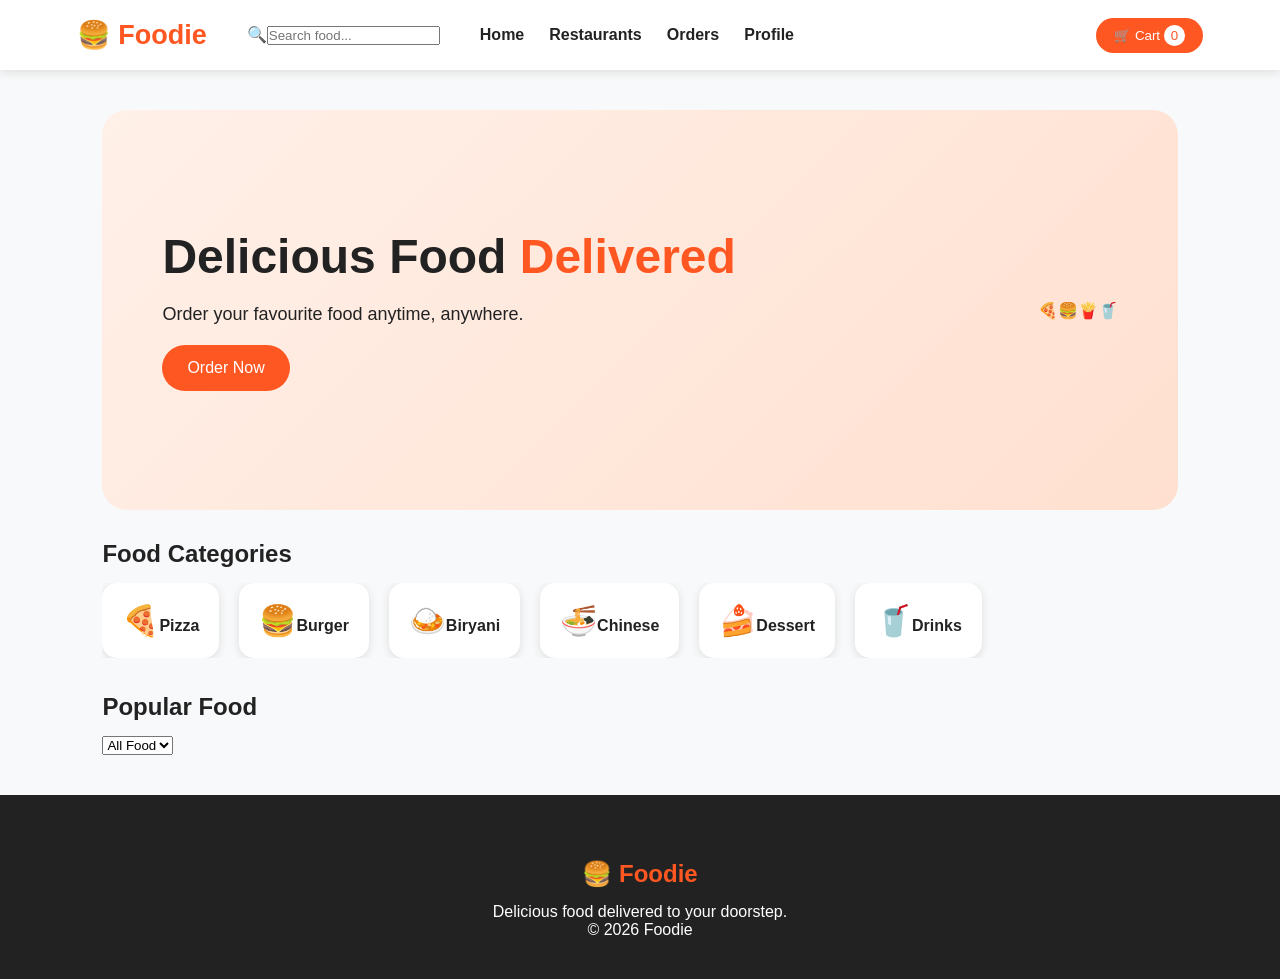
<file: index.html>
<!DOCTYPE html>
<html lang="en">
<head>
<meta charset="UTF-8">
<meta name="viewport" content="width=device-width,initial-scale=1.0">
<title>Foodie - Food Delivery</title>
<link rel="stylesheet" href="food.css">
</head>
<body>
<header class="navbar">
<div class="logo">🍔 Foodie</div>
<div class="search">🔍<input type="text" id="searchInput" placeholder="Search food..." onkeyup="searchFood()"></div>
<nav>
<a onclick="showPage('home')">Home</a>
<a onclick="showPage('restaurants')">Restaurants</a>
<a onclick="showPage('orders')">Orders</a>
<a onclick="showPage('profile')">Profile</a>
</nav>
<button class="cart-btn" onclick="showPage('cart')">🛒 Cart <span id="cartCount">0</span></button>
</header>

<section id="home" class="page active">
<div class="hero">
<div>
<h1>Delicious Food <span>Delivered</span></h1>
<p>Order your favourite food anytime, anywhere.</p>
<button onclick="showPage('restaurants')">Order Now</button>
</div>
<div class="hero-image">🍕🍔🍟🥤</div>
</div>
<h2>Food Categories</h2>
<div class="categories">
<div onclick="filterFood('Pizza')">🍕<b>Pizza</b></div>
<div onclick="filterFood('Burger')">🍔<b>Burger</b></div>
<div onclick="filterFood('Biryani')">🍛<b>Biryani</b></div>
<div onclick="filterFood('Chinese')">🍜<b>Chinese</b></div>
<div onclick="filterFood('Dessert')">🍰<b>Dessert</b></div>
<div onclick="filterFood('Drinks')">🥤<b>Drinks</b></div>
</div>
<div class="heading">
<h2>Popular Food</h2>
<select onchange="filterFood(this.value)">
<option value="All">All Food</option>
<option value="Pizza">Pizza</option>
<option value="Burger">Burger</option>
<option value="Biryani">Biryani</option>
<option value="Chinese">Chinese</option>
<option value="Dessert">Dessert</option>
<option value="Drinks">Drinks</option>
</select>
</div>
<div id="foodContainer" class="food-grid"></div>
</section>

<section id="restaurants" class="page">
<h1>🍽️ Restaurants</h1>
<div id="restaurantList" class="restaurant-grid"></div>
</section>

<section id="cart" class="page">
<h1>🛒 Your Cart</h1>
<div id="cartItems"></div>
<div class="cart-summary">
<h2>Order Summary</h2>
<p>Subtotal: <span id="subtotal">₹0</span></p>
<p>Delivery: <span>₹50</span></p>
<hr>
<h2>Total: <span id="total">₹0</span></h2>
<button onclick="showPage('checkout')">Checkout</button>
</div>
</section>

<section id="checkout" class="page">
<h1>Checkout</h1>
<div class="checkout-box">
<h2>📍 Delivery Address</h2>
<textarea id="address" placeholder="Enter your delivery address"></textarea>
<h2>⏰ Delivery Time</h2>
<select id="deliveryTime">
<option value="">Select Delivery Time</option>
<option>30 Minutes</option>
<option>45 Minutes</option>
<option>60 Minutes</option>
</select>
<h2>💳 Payment Method</h2>
<label><input type="radio" name="payment" value="UPI" checked> UPI</label>
<label><input type="radio" name="payment" value="Card"> Credit / Debit Card</label>
<label><input type="radio" name="payment" value="COD"> Cash on Delivery</label>
<button class="place-order" onclick="placeOrder()">Place Order</button>
</div>
</section>

<section id="orders" class="page">
<h1>📦 My Orders</h1>
<div id="orderList"></div>
</section>

<section id="profile" class="page">
<div class="profile">
<div class="profile-avatar">N</div>
<h1>Nakshatra</h1>
<p>@nakshatra</p>
<p>📍 Erode, Tamil Nadu</p>
<div class="profile-stats">
<div><b>12</b><small>Orders</small></div>
<div><b>4.8 ⭐</b><small>Rating</small></div>
<div><b>8</b><small>Favourite</small></div>
</div>
<button>Edit Profile</button>
</div>
</section>

<section id="tracking" class="page">
<h1>🚴 Order Tracking</h1>
<div class="tracking-box">
<h2>Your order is on the way!</h2>
<p>🍳 Food Preparing</p>
<p>🚴 Out for Delivery</p>
<p>🏠 Arriving Soon</p>
</div>
</section>

<footer>
<h2>🍔 Foodie</h2>
<p>Delicious food delivered to your doorstep.</p>
<p>© 2026 Foodie</p>
</footer>
<script src="food.js"></script>
</body>
</html>
</file>
<file: food.css>
*{margin:0;padding:0;box-sizing:border-box}
body{font-family:Arial,sans-serif;background:#f8f9fa;color:#222}

.navbar{height:70px;background:white;display:flex;align-items:center;padding:0 6%;gap:40px;box-shadow:0 2px 10px #ddd;position:sticky;top:0;z-index:100}
.logo{font-size:27px;font-weight:bold;color:#ff5722}
nav{display:flex;gap:25px;flex:1}
nav a{cursor:pointer;font-weight:bold}
nav a:hover{color:#ff5722}
.cart-btn{border:none;background:#ff5722;color:white;padding:10px 18px;border-radius:20px;cursor:pointer}
#cartCount{background:white;color:#ff5722;padding:3px 7px;border-radius:50%}

.page{display:none;padding:40px 8%;min-height:80vh}
.active{display:block}

.hero{min-height:400px;background:linear-gradient(135deg,#fff0e8,#ffe0d0);border-radius:25px;display:flex;align-items:center;justify-content:space-between;padding:60px;margin-bottom:30px}
.hero h1{font-size:48px;max-width:600px}
.hero h1 span{color:#ff5722}
.hero p{margin:20px 0;font-size:18px}
.hero button{background:#ff5722;border:none;color:white;padding:14px 25px;border-radius:25px;font-size:16px;cursor:pointer}
.hero-food{font-size:100px}

.search-area{background:white;padding:15px 20px;border-radius:30px;box-shadow:0 2px 8px #ddd;margin-bottom:35px}
.search-area input{border:none;outline:none;width:90%;font-size:16px}

h2{margin:25px 0 15px}
.categories{display:flex;gap:20px;overflow-x:auto;margin-bottom:35px}
.categories div{background:white;min-width:110px;padding:20px;border-radius:15px;text-align:center;cursor:pointer;box-shadow:0 2px 8px #ddd}
.categories div:first-letter{font-size:30px}

.food-grid{display:grid;grid-template-columns:repeat(auto-fit,minmax(220px,1fr));gap:20px}
.food-card{background:white;border-radius:18px;padding:20px;box-shadow:0 2px 10px #ddd}
.food-image{height:150px;border-radius:15px;background:#fff0e8;display:flex;justify-content:center;align-items:center;font-size:70px}
.food-card h3{margin-top:15px}
.food-card p{color:#666;margin:8px 0}
.food-card button{background:#ff5722;color:white;border:none;padding:10px 18px;border-radius:20px;cursor:pointer}

.restaurant-grid{display:grid;grid-template-columns:repeat(auto-fit,minmax(230px,1fr));gap:25px}
.restaurant{background:white;padding:20px;border-radius:18px;box-shadow:0 2px 10px #ddd}
.restaurant-img{height:160px;background:#fff0e8;border-radius:15px;display:flex;align-items:center;justify-content:center;font-size:80px}
.restaurant button{margin-top:15px;background:#ff5722;color:white;border:none;padding:10px 18px;border-radius:20px}

.cart-item{background:white;padding:20px;margin:15px 0;border-radius:15px;display:flex;align-items:center;gap:20px}
.cart-item div:nth-child(2){flex:1}
.quantity button{border:none;background:#ff5722;color:white;padding:5px 10px;border-radius:5px}
.bill{background:white;padding:25px;border-radius:15px;max-width:500px;margin-left:auto}
.bill p{display:flex;justify-content:space-between;margin:15px 0}
.bill button{width:100%;background:#ff5722;color:white;border:none;padding:14px;border-radius:25px;cursor:pointer}
.checkout-box{background:white;padding:30px;border-radius:20px;max-width:600px}
.checkout-box textarea{width:100%;height:100px;padding:15px;margin-bottom:20px}
.checkout-box label{display:block;padding:10px}
.coupon{display:flex;margin:15px 0}
.coupon input{flex:1;padding:12px}
.coupon button{background:#333;color:white;border:none;padding:12px 20px}
.place-order{width:100%;padding:15px;background:#ff5722;color:white;border:none;border-radius:25px;margin-top:20px}
.order-card{background:white;padding:25px;border-radius:15px;margin:15px 0;box-shadow:0 2px 8px #ddd}
.status{color:green;font-weight:bold;margin-top:10px}
.profile{background:white;padding:40px;text-align:center;border-radius:20px;max-width:600px;margin:auto}
.profile-avatar{width:100px;height:100px;background:#ff5722;color:white;border-radius:50%;display:flex;justify-content:center;align-items:center;font-size:45px;font-weight:bold;margin:auto}
.profile-stats{display:flex;justify-content:space-around;margin:30px 0}
.profile-stats b{display:block;font-size:25px}
.profile button{background:#ff5722;color:white;border:none;padding:12px 25px;border-radius:20px}
.tracking{background:white;padding:40px;border-radius:20px;display:flex;align-items:center;justify-content:center}
.track{text-align:center;color:#aaa}
.track.active{color:#ff5722}
.track small{display:block;color:#666;margin-top:5px}
.line{width:70px;height:3px;background:#ddd}
footer{background:#222;color:white;text-align:center;padding:40px}
footer h2{color:#ff5722}
@media(max-width:700px){
.navbar{padding:10px;gap:10px}
nav{display:none}
.hero{padding:30px}
.hero h1{font-size:32px}
.hero-food{font-size:50px}
.page{padding:25px 15px}
.tracking{flex-direction:column;gap:20px}
.line{width:3px;height:40px}
}
</file>
